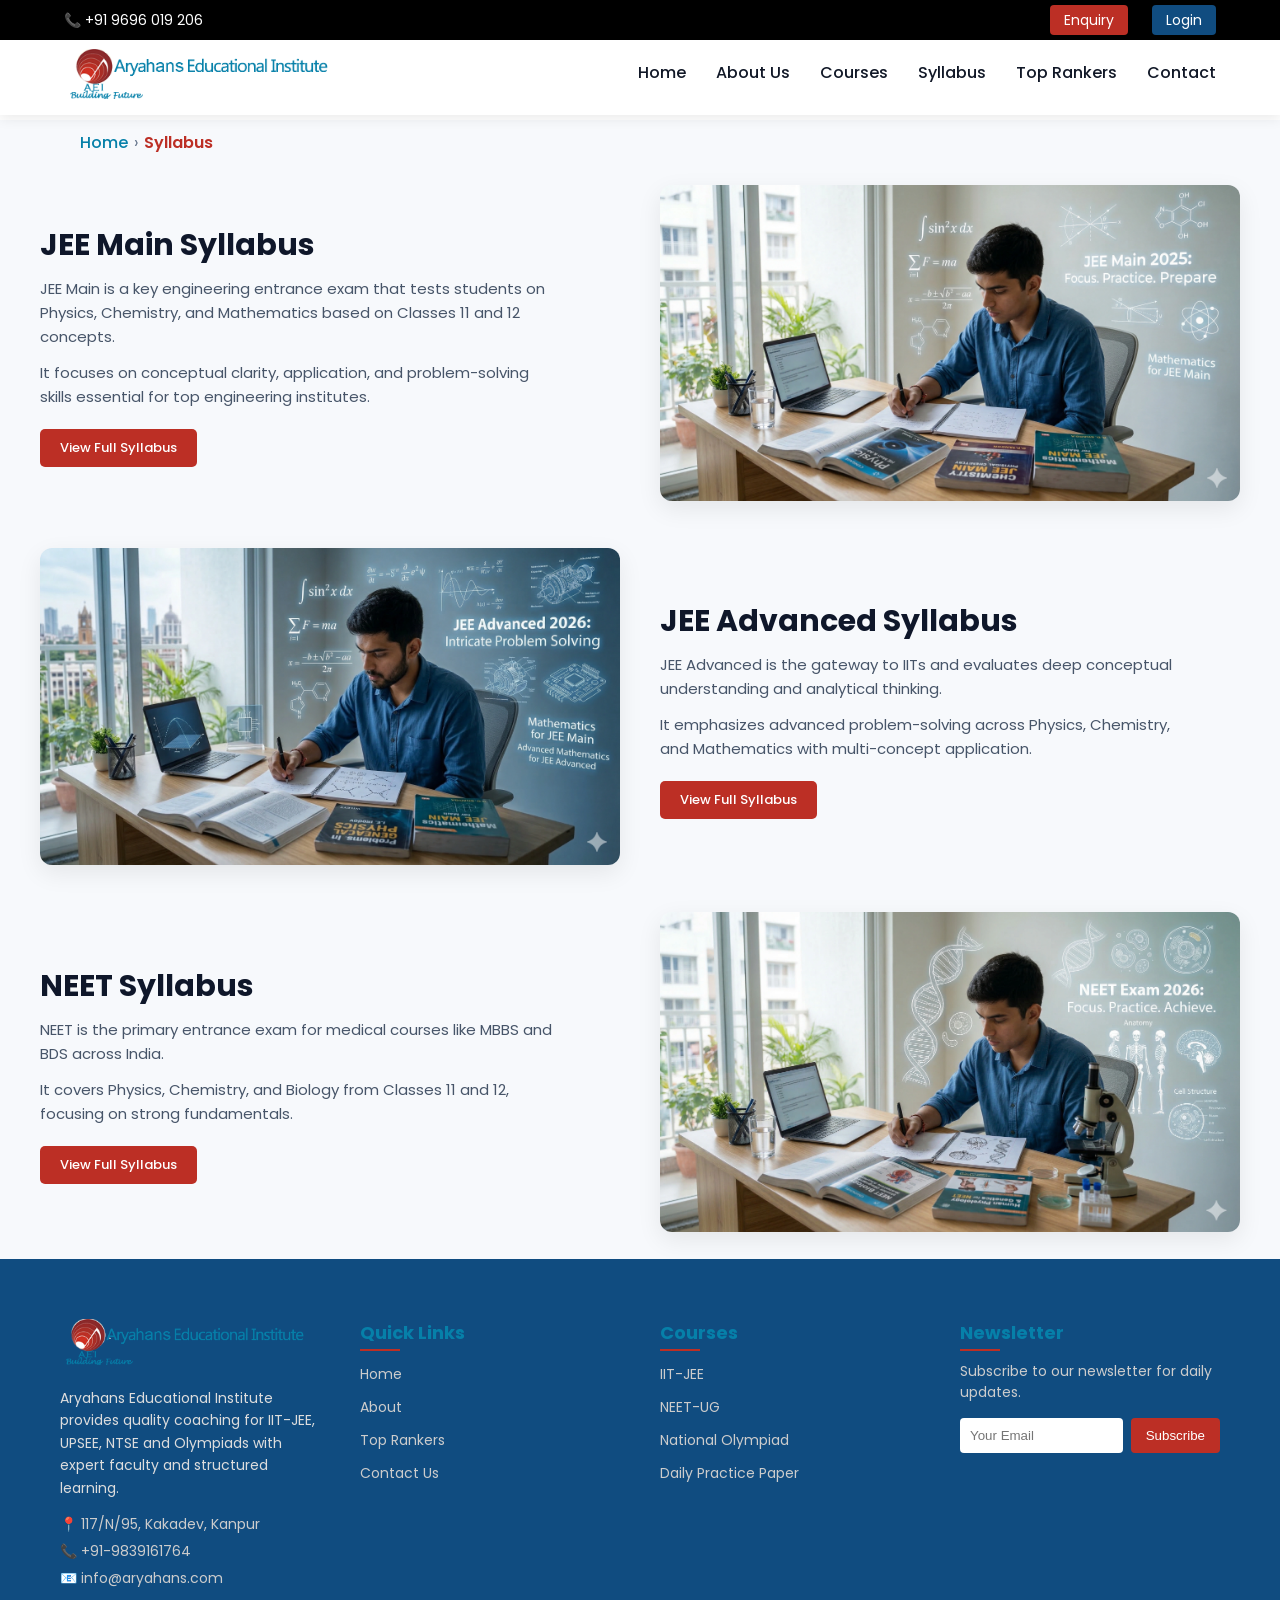
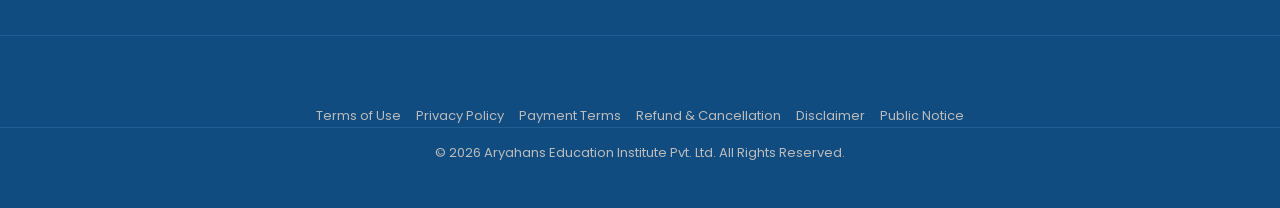
<file: syllabus.html>
<!DOCTYPE html>
<html lang="en">

<head>
    <meta charset="UTF-8">
    <meta name="viewport" content="width=device-width, initial-scale=1.0">
    <title>Syllabus - Aryahans Educational Institute</title>
    <!-- Google Font -->
    <link href="https://fonts.googleapis.com/css2?family=Poppins:wght@300;400;500;600;700&display=swap"
        rel="stylesheet">

    <!-- Main CSS -->
    <link rel="stylesheet" href="./assets/css/courses.css">
    <link rel="stylesheet" href="./assets/css/footer.css">
    <link rel="stylesheet" href="./assets/css/Counter.css">
    <link rel="stylesheet" href="./assets/css/Section-2.css">
    <link rel="stylesheet" href="./assets/css/Section-4.css">
    <link rel="stylesheet" href="./assets/css/Section-5.css">
    <link rel="stylesheet" href="./assets/css/Section-6.css">
    <link rel="stylesheet" href="./assets/css/syllabus.css">
    <link rel="stylesheet" href="./assets/css/Section-7.css">
    <link rel="stylesheet" href="./assets/css/style.css">
    <link rel="stylesheet" href="./assets/css/header.css">
</head>

<body>

         <header id="aei-header">

        <!-- TOP BAR -->
        <div class="aei-topbar">
            <div class="aei-container aei-topbar-wrapper">

                <div class="aei-contact">
                    <span aria-hidden="true">📞</span>
                    <a href="tel:+919696019206">+91 9696 019 206</a>
                </div>

                <div class="aei-actions">
                    <a href="contact.html" class="aei-enquiry">Enquiry</a>
                    <a href="login.html" class="aei-login">Login</a>
                </div>

            </div>
        </div>

        <!-- MAIN HEADER -->
        <div class="aei-main-header">
            <div class="aei-container aei-header-wrapper">

                <!-- LOGO -->
                <div class="aei-logo">
                    <a href="index.html" aria-label="Aryahans Home">
                        <img src="./assets/images/logo/logo.png" alt="Aryahans Institute Logo">
                    </a>
                </div>

                <!-- MOBILE TOGGLE -->
                <div class="aei-menu-toggle" aria-label="Toggle menu" role="button" tabindex="0">
                    <span></span>
                    <span></span>
                    <span></span>
                </div>

                <!-- NAVIGATION -->
                <nav class="aei-navbar" aria-label="Main Navigation">

                    <ul class="aei-nav-menu">

                        <li><a href="index.html">Home</a></li>

                        <li><a href="about.html">About Us</a></li>

                        <li class="aei-dropdown">
                            <a href="#" aria-haspopup="true" aria-expanded="false">Courses</a>

                            <ul class="aei-dropdown-menu">
                                <li><a href="IIT-JEE-Cources.html">IIT-JEE (Advanced + Main)</a></li>
                                <li><a href="NEET.html">NEET-UG</a></li>
                                <li><a href="UPTU.html">UPTU / GBTU</a></li>
                                <li><a href="#">Foundation</a></li>
                                <li><a href="BTS-360.html">Bts-360</a></li>
                            </ul>
                        </li>

                        <li class="aei-dropdown">
                            <a href="syllabus.html" aria-haspopup="true" aria-expanded="false">Syllabus</a>

                            <ul class="aei-dropdown-menu">
                                <li><a href="jee-mains.html">JEE Main</a></li>
                                <li><a href="jee-advanced-syllabus.html">JEE Advanced</a></li>
                                <li><a href="neet-syllabus.html">NEET</a></li>
                            </ul>
                        </li>

                        <li><a href="top-rankers.html">Top Rankers</a></li>

                        <li><a href="contact.html">Contact</a></li>

                    </ul>

                </nav>

            </div>
        </div>

    </header>

     <main>



    <!-- =========================
       ALL SYLLABUS SECTION
    ========================= -->
    <section id="aei-syllabus-main">


        
    <!-- =========================
       BREADCRUMB
    ========================= -->
    <nav class="aei-syl-breadcrumb" aria-label="Breadcrumb">
        <ul class="aei-syl-breadcrumb-list">

            <li class="aei-syl-breadcrumb-item">
                <a href="index.html">Home</a>
            </li>

            <li class="aei-syl-breadcrumb-separator">›</li>

            <li class="aei-syl-breadcrumb-item active">
                Syllabus
            </li>

        </ul>
    </nav>

        <div class="aei-syllabus-container">

            <!-- ================= JEE MAIN ================= -->
            <div class="aei-syllabus-card">

                <div class="aei-syllabus-content">
                    <h2 class="aei-syllabus-title">JEE Main Syllabus</h2>

                    <p class="aei-syllabus-desc">
                        JEE Main is a key engineering entrance exam that tests students on Physics, Chemistry, and Mathematics based on Classes 11 and 12 concepts.
                    </p>

                    <p class="aei-syllabus-desc">
                        It focuses on conceptual clarity, application, and problem-solving skills essential for top engineering institutes.
                    </p>

                    <a href="jee-mains.html" class="aei-syllabus-btn">
                        View Full Syllabus
                    </a>
                </div>

                <div class="aei-syllabus-image">
                    <img src="./assets/images/courses/jee-syllabus.webp" alt="JEE Main">
                </div>

            </div>


            <!-- ================= JEE ADVANCED ================= -->
            <div class="aei-syllabus-card">

                <div class="aei-syllabus-content">
                    <h2 class="aei-syllabus-title">JEE Advanced Syllabus</h2>

                    <p class="aei-syllabus-desc">
                        JEE Advanced is the gateway to IITs and evaluates deep conceptual understanding and analytical thinking.
                    </p>

                    <p class="aei-syllabus-desc">
                        It emphasizes advanced problem-solving across Physics, Chemistry, and Mathematics with multi-concept application.
                    </p>

                    <a href="jee-advanced-syllabus.html" class="aei-syllabus-btn">
                        View Full Syllabus
                    </a>
                </div>

                <div class="aei-syllabus-image">
                    <img src="./assets/images/courses/jee-advance.webp" alt="JEE Advanced">
                </div>

            </div>


            <!-- ================= NEET ================= -->
            <div class="aei-syllabus-card">

                <div class="aei-syllabus-content">
                    <h2 class="aei-syllabus-title">NEET Syllabus</h2>

                    <p class="aei-syllabus-desc">
                        NEET is the primary entrance exam for medical courses like MBBS and BDS across India.
                    </p>

                    <p class="aei-syllabus-desc">
                        It covers Physics, Chemistry, and Biology from Classes 11 and 12, focusing on strong fundamentals.
                    </p>

                    <a href="neet-syllabus.html" class="aei-syllabus-btn">
                        View Full Syllabus
                    </a>
                </div>

                <div class="aei-syllabus-image">
                    <img src="./assets/images/courses/Neet.webp" alt="NEET">
                </div>

            </div>

        </div>

    </section>

</main>


    <!-- FOOTER START -->
<footer class="main-footer">

    <div class="container footer-grid">

        <!-- About / Contacts -->
        <div class="footer-col">
            <img src="./assets/images/logo/logo.png" alt="Aryahans Logo">

            <p class="footer-description">
                Aryahans Educational Institute provides quality coaching for IIT-JEE,
                UPSEE, NTSE and Olympiads with expert faculty and structured learning.
            </p>

            <div class="footer-contact">
                <p>📍 117/N/95, Kakadev, Kanpur</p>
                <p>📞 +91-9839161764</p>
                <p>📧 info@aryahans.com</p>
            </div>
        </div>

        <!-- Quick Links -->
        <div class="footer-col">
            <h4 class="footer-heading">Quick Links</h4>
            <ul class="footer-links">
                <li><a href="#">Home</a></li>
                <li><a href="./about.html">About</a></li>
                <li><a href="./topper.html">Top Rankers</a></li>
                <li><a href="#">Contact Us</a></li>
            </ul>
        </div>

        <!-- Courses -->
        <div class="footer-col">
            <h4 class="footer-heading">Courses</h4>
            <ul class="footer-links">
                 <li><a href="IIT-JEE-Cources.html">IIT-JEE</a></li>
                    <li><a href="NEET.html">NEET-UG</a></li>
                    <li><a href="#">National Olympiad</a></li>
                    <li><a href="#">Daily Practice Paper</a></li>
            </ul>
        </div>

        <!-- Newsletter -->
        <div class="footer-col">
            <h4 class="footer-heading">Newsletter</h4>
            <p class="news-text">
                Subscribe to our newsletter for daily updates.
            </p>

            <form class="footer-newsletter">
                <input type="email" placeholder="Your Email" required>
                <button type="submit">Subscribe</button>
            </form>
        </div>

    </div>

    <!-- Social -->
    <div class="social-section">
        <a href="#"><i class="ri-facebook-circle-line"></i></a>
        <a href="#"><i class="ri-twitter-x-line"></i></a>
        <a href="#"><i class="ri-instagram-line"></i></a>
        <a href="#"><i class="ri-youtube-line"></i></a>
    </div>

    <!-- Legal Links -->
    <div class="legal-links">
        <a href="#">Terms of Use</a>
        <a href="#">Privacy Policy</a>
        <a href="#">Payment Terms</a>
        <a href="#">Refund & Cancellation</a>
        <a href="#">Disclaimer</a>
        <a href="#">Public Notice</a>
    </div>

    <!-- Copyright -->
    <div class="copyright">
        <p>© 2026 Aryahans Education Institute Pvt. Ltd. All Rights Reserved.</p>
    </div>

</footer>
    <!-- FOOTER END -->


    <!-- MAIN JS -->
    <script src="./assets/js/main.js"></script>
    <script src="./assets/js/Hero.js"></script>
    <script src="./assets/js/counter.js"></script>
     <script>
const header = document.querySelector(".aei-main-header");
const topbar = document.querySelector(".aei-topbar");

const triggerPoint = topbar.offsetHeight;

window.addEventListener("scroll", () => {
    if (window.scrollY > triggerPoint) {
        header.classList.add("sticky");
    } else {
        header.classList.remove("sticky");
    }
});
</script>
</body>

</html>
</file>
<file: assets/css/courses.css>
/* =========================
   BREADCRUMB
========================= */

.aei-course-breadcrumb {
    max-width: 1200px;
    margin: 20px auto 30px;
    padding: 12px 18px;
    background: rgba(6, 128, 169, 0.08);
    border-radius: 8px;
}

.aei-course-breadcrumb-list {
    display: flex;
    align-items: center;
    list-style: none;
    gap: 6px;
    margin: 0;
    padding: 0;
}

.aei-course-breadcrumb-item a {
    text-decoration: none;
    font-size: 14px;
    color: #0680A9;
    font-weight: 500;
    transition: 0.3s ease;
}

.aei-course-breadcrumb-item a:hover {
    color: #104C80;
}

.aei-course-breadcrumb-separator {
    color: #104C80;
    opacity: 0.6;
}

.aei-course-breadcrumb-item.active {
    font-size: 14px;
    font-weight: 600;
    color: #BC2F25;
}


/* =========================
   MAIN SECTION
========================= */

#aei-courses-main {
    padding: 80px 8%;
    background: #f7f9fc;
}

.aei-courses-container {
    max-width: 1200px;
    margin: auto;
    display: flex;
    flex-direction: column;
    gap: 70px;
}


/* =========================
   COURSE CARD (ZIG-ZAG)
========================= */

.aei-course-card {
    display: grid;
    grid-template-columns: 1fr 1fr;
    gap: 50px;
    align-items: center;
}

/* Alternate layout */
.aei-course-card:nth-child(even) .aei-course-content {
    order: 2;
}

.aei-course-card:nth-child(even) .aei-course-image {
    order: 1;
}


/* =========================
   CONTENT
========================= */

.aei-course-content {
    display: flex;
    flex-direction: column;
    gap: 16px;
}

.aei-course-title {
    font-size: 34px;
    font-weight: 700;
    color: #0f172a;
}

.aei-course-desc {
    font-size: 15px;
    color: #475569;
    line-height: 1.7;
}


/* =========================
   BUTTON
========================= */

.aei-course-btn {
    display: inline-block;
    width: fit-content;
    margin-top: 10px;
    padding: 10px 22px;
    font-size: 14px;
    font-weight: 500;
    color: #ffffff;
    background: #BC2F25;
    border-radius: 6px;
    text-decoration: none;
    transition: 0.3s ease;
}

.aei-course-btn:hover {
    background: #9f261e;
}


/* =========================
   IMAGE
========================= */

.aei-course-image img {
    width: 100%;
    height: auto;
    border-radius: 14px;
    object-fit: cover;
    box-shadow: 0 10px 30px rgba(0, 0, 0, 0.08);
}

/* =========================
   TABLET (≤ 992px)
========================= */

@media (max-width: 992px) {

    #aei-courses-main {
        padding: 60px 5%;
    }

    .aei-courses-container {
        gap: 50px;
    }

    .aei-course-card {
        grid-template-columns: 1fr;
        gap: 30px;
    }

    /* Reset zig-zag for tablet */
    .aei-course-card:nth-child(even) .aei-course-content,
    .aei-course-card:nth-child(even) .aei-course-image {
        order: unset;
    }

    .aei-course-title {
        font-size: 28px;
    }

    .aei-course-desc {
        font-size: 14px;
    }

    .aei-course-image img {
        border-radius: 12px;
    }
}


/* =========================
   MOBILE (≤ 576px)
========================= */

@media (max-width: 576px) {

    .aei-course-breadcrumb {
        margin: 15px 12px 20px;
        padding: 10px 12px;
    }

    .aei-course-breadcrumb-list {
        flex-wrap: wrap;
        gap: 4px;
    }

    .aei-course-breadcrumb-item a,
    .aei-course-breadcrumb-item.active {
        font-size: 12px;
    }

    #aei-courses-main {
        padding: 50px 15px;
    }

    .aei-courses-container {
        gap: 40px;
    }

    .aei-course-card {
        gap: 20px;
    }

    .aei-course-title {
        font-size: 24px;
        line-height: 1.3;
    }

    .aei-course-desc {
        font-size: 13px;
        line-height: 1.6;
    }

    .aei-course-btn {
        padding: 9px 18px;
        font-size: 13px;
    }

    .aei-course-image img {
        border-radius: 10px;
    }
}
</file>
<file: assets/css/footer.css>
/* ===================== GLOBAL ===================== */
* {
    margin: 0;
    padding: 0;
    box-sizing: border-box;
}

body {
    font-family: Arial, sans-serif;
}

/* ===================== FOOTER BASE ===================== */
.main-footer {
    background: #104C80;
    color: #fff;
    padding: 60px 0 30px;
}

/* FIX: better container behavior */
.container {
    width: 100%;
    max-width: 1200px;
    margin: auto;
    padding: 0 20px;
}

/* ===================== GRID ===================== */
.footer-grid {
    display: grid;
    grid-template-columns: repeat(4, 1fr);
    gap: 40px;
}

/* ===================== LOGO ===================== */
.footer-col img {
    width: 246px;
    height: auto;
    margin-bottom: 15px;
}

/* ===================== HEADINGS ===================== */
.footer-heading {
    font-size: 18px;
    margin-bottom: 15px;
    color: #0680A9;
    position: relative;
}

.footer-heading::after {
    content: "";
    width: 40px;
    height: 2px;
    background: #BC2F25;
    position: absolute;
    bottom: -5px;
    left: 0;
}

/* ===================== TEXT ===================== */
.footer-description {
    font-size: 14px;
    line-height: 1.6;
    margin-bottom: 15px;
    color: #ddd;
}

.footer-contact p {
    font-size: 14px;
    margin-bottom: 6px;
    color: #ccc;
}

/* ===================== LINKS ===================== */
.footer-links {
    list-style: none;
    padding: 0;
}

.footer-links li {
    margin-bottom: 8px;
}

.footer-links a {
    text-decoration: none;
    color: #ccc;
    font-size: 14px;
    transition: 0.3s ease;
    display: inline-block;
}

.footer-links a:hover {
    color: #BC2F25;
    transform: translateX(5px);
}

/* ===================== NEWSLETTER ===================== */
.news-text {
    font-size: 14px;
    margin-bottom: 15px;
    color: #ccc;
}

.footer-newsletter {
    display: flex;
    gap: 8px;
    flex-wrap: wrap;
}

.footer-newsletter input {
    flex: 1;
    min-width: 150px;
    padding: 10px;
    border: none;
    border-radius: 4px;
    outline: none;
}

.footer-newsletter button {
    padding: 10px 15px;
    background: #BC2F25;
    color: #fff;
    border: none;
    border-radius: 4px;
    cursor: pointer;
    transition: 0.3s;
}

.footer-newsletter button:hover {
    background: #0680A9;
}

/* ===================== SOCIAL ===================== */
.social-section {
    margin-top: 40px;
    padding-top: 20px;
    border-top: 1px solid #1f5f96;
    text-align: center;
}

.social-section a {
    margin: 0 10px;
    color: #ccc;
    font-size: 22px;
    transition: 0.3s;
    text-decoration: none;
}

.social-section a:hover {
    color: #BC2F25;
}

/* ===================== LEGAL LINKS ===================== */
.legal-links {
    margin-top: 15px;
    text-align: center;
    font-size: 13px;
    color: #bbb;
    line-height: 1.8;
}

.legal-links a {
    color: #bbb;
    text-decoration: none;
    margin: 0 6px;
    display: inline-block;
}

.legal-links a:hover {
    color: #BC2F25;
}

/* ===================== COPYRIGHT ===================== */
.copyright {
    padding: 15px 0;
    text-align: center;
    border-top: 1px solid #1f5f96;
}

.copyright p {
    font-size: 13px;
    color: #bbb;
}

/* ===================== TABLET ===================== */
@media (max-width: 992px) {

    .footer-grid {
        grid-template-columns: repeat(2, 1fr);
        gap: 30px;
    }
}

/* ===================== MOBILE ===================== */
@media (max-width: 600px) {

    .main-footer {
        padding: 40px 0 20px;
    }

    .footer-grid {
        grid-template-columns: 1fr;
        gap: 25px;
    }

    .footer-col {
        text-align: left;
    }

    .footer-heading::after {
        left: 0;
    }

    .footer-newsletter {
        flex-direction: column;
    }

    .footer-newsletter input,
    .footer-newsletter button {
        width: 100%;
    }

    .social-section a {
        font-size: 20px;
        margin: 0 8px;
    }

    .legal-links {
        padding: 0 10px;
    }

    .copyright p {
        font-size: 12px;
        line-height: 1.5;
    }
}
</file>
<file: assets/css/Counter.css>
/* =========================
   COUNTER SECTION
========================= */

#aei-counter {
    background: #BC2F25;
    padding: 16px 5%; /* reduced side + vertical space */
}

/* CONTAINER */

.aei-counter-container {
    max-width: 1100px; /* tighter layout */
    margin: auto;
    display: grid;
    grid-template-columns: repeat(4, 1fr);
    gap: 10px; /* reduced gap */
    align-items: center;
    text-align: center;
}

/* =========================
   COUNTER ITEM
========================= */

.aei-counter-item {
    color: #fff;
    position: relative;
    padding: 10px 8px; /* compact inner spacing */
    transition: transform 0.25s ease;
}

/* vertical divider line */

.aei-counter-item:not(:last-child)::after {
    content: "";
    position: absolute;
    right: 0; /* fixed alignment */
    top: 50%;
    transform: translateY(-50%);
    width: 1px;
    height: 40px;
    background: rgba(255,255,255,0.25);
}

/* =========================
   ICON
========================= */

.aei-counter-icon {
    margin-bottom: 8px;
}

.aei-counter-icon img {
    width: 36px;
    height: 36px;
    object-fit: contain;
    filter: brightness(0) invert(1);
    transition: transform 0.25s ease;
}

/* =========================
   NUMBER
========================= */

.aei-counter-number {
    font-size: 26px;
    font-weight: 700;
    font-family: "Montserrat", sans-serif;
    margin-bottom: 2px;
    transition: transform 0.25s ease, color 0.25s ease;
}

/* =========================
   TEXT
========================= */

.aei-counter-text {
    font-size: 13px;
    font-family: "Open Sans", sans-serif;
    opacity: 0.9;
    transition: opacity 0.25s ease;
}

/* =========================
   HOVER EFFECT
========================= */

.aei-counter-item:hover {
    transform: translateY(-4px);
}

.aei-counter-item:hover .aei-counter-icon img {
    transform: scale(1.1);
}

.aei-counter-item:hover .aei-counter-number {
    transform: scale(1.05);
    color: #ffd6d3;
}

.aei-counter-item:hover .aei-counter-text {
    opacity: 1;
}

/* divider animation */

.aei-counter-item:not(:last-child)::after {
    transition: height 0.25s ease;
}

.aei-counter-item:hover::after {
    height: 55px;
}

/* =========================
   TABLET (≤ 992px)
========================= */

@media (max-width: 992px) {

    #aei-counter {
        padding: 20px 6%;
    }

    .aei-counter-container {
        grid-template-columns: repeat(2, 1fr);
        gap: 16px;
    }

    .aei-counter-item::after {
        display: none;
    }

    .aei-counter-number {
        font-size: 24px;
    }

    .aei-counter-icon img {
        width: 32px;
        height: 32px;
    }
}
/* =========================
   TABLET (≤ 992px)
========================= */

@media (max-width: 992px) {

    #aei-counter {
        padding: 18px 5%;
    }

    .aei-counter-container {
        grid-template-columns: repeat(2, 1fr); /* 2 per row */
        gap: 14px;
    }

    .aei-counter-item {
        padding: 10px 6px; /* tighter */
    }

    /* remove divider */
    .aei-counter-item::after {
        display: none;
    }

    .aei-counter-icon {
        margin-bottom: 6px;
    }

    .aei-counter-icon img {
        width: 30px;
        height: 30px;
    }

    .aei-counter-number {
        font-size: 22px;
        margin-bottom: 2px;
    }

    .aei-counter-text {
        font-size: 12px;
        line-height: 1.3;
    }
}


/* =========================
   MOBILE (≤ 576px)
========================= */

@media (max-width: 576px) {

    #aei-counter {
        padding: 16px 4%;
    }

    .aei-counter-container {
        grid-template-columns: repeat(2, 1fr); /* FORCE 2x2 */
        gap: 10px;
    }

    .aei-counter-item {
        padding: 8px 6px; /* compact height */
    }

    .aei-counter-icon {
        margin-bottom: 5px;
    }

    .aei-counter-icon img {
        width: 26px;
        height: 26px;
    }

    .aei-counter-number {
        font-size: 20px;
    }

    .aei-counter-text {
        font-size: 11px;
        line-height: 1.2;
    }
}
</file>
<file: assets/css/Section-2.css>
/* =========================
   HIGHLIGHTS SECTION
========================= */

#aei-highlights {
    padding: 20px 8%;
    background: #fff;
}

.aei-container {
    max-width: 1200px;
    margin: auto;
}

/* =========================
   HEADER
========================= */

.aei-section-header {
    text-align: center;
    margin-bottom: 35px;
}

.aei-section-title {
    font-family: 'Poppins', sans-serif;
    font-size: 35px;
    color: #BC2F25;
    margin-bottom: 8px;
}

.aei-section-subtitle {
    font-family: "Open Sans", sans-serif;
    font-size: 14px;
    color: #555;
    max-width: 550px;
    margin: auto;
}

/* =========================
   GRID
========================= */

.aei-highlights-grid {
    display: grid;
    grid-template-columns: repeat(4, 1fr);
    gap: 18px;
}

/* =========================
   CARD DESIGN
========================= */

.aei-highlight-card {
    background: linear-gradient(135deg, #0680A9, #104C80);
    border-radius: 16px;
    padding: 22px 18px;
    text-align: center;
    color: #fff;
    transition: all 0.35s ease;
    position: relative;
    overflow: hidden;
}

/* subtle glass overlay */
.aei-highlight-card::before {
    content: "";
    position: absolute;
    top: -50%;
    left: -50%;
    width: 200%;
    height: 200%;
    background: rgba(255,255,255,0.05);
    transform: rotate(25deg);
    transition: 0.5s;
}

.aei-highlight-card:hover::before {
    top: -20%;
    left: -20%;
}

/* =========================
   ICON
========================= */

.aei-highlight-card img {
    width: 75px;
    height: 75px;
    object-fit: contain;
    margin-bottom: 15px;
    transition: transform 0.4s ease;
}

/* =========================
   TEXT
========================= */

.aei-highlight-card h3 {
    font-family: "Montserrat", sans-serif;
    font-size: 17px;
    margin-bottom: 6px;
}

.aei-highlight-card p {
    font-family: "Open Sans", sans-serif;
    font-size: 13.5px;
    line-height: 1.4;
    opacity: 0.9;
}

/* =========================
   HOVER EFFECTS
========================= */

.aei-highlight-card:hover {
    transform: translateY(-8px);
    box-shadow: 0 12px 28px rgba(16, 76, 128, 0.25);
}

/* icon animation */
.aei-highlight-card:hover img {
    transform: scale(1.08) rotate(2deg);
}

/* =========================
   ENTRY ANIMATION
========================= */

.aei-highlight-card {
    animation: fadeUp 0.6s ease forwards;
    opacity: 0;
}

.aei-highlight-card:nth-child(1) { animation-delay: 0.1s; }
.aei-highlight-card:nth-child(2) { animation-delay: 0.2s; }
.aei-highlight-card:nth-child(3) { animation-delay: 0.3s; }
.aei-highlight-card:nth-child(4) { animation-delay: 0.4s; }
.aei-highlight-card:nth-child(5) { animation-delay: 0.5s; }
.aei-highlight-card:nth-child(6) { animation-delay: 0.6s; }
.aei-highlight-card:nth-child(7) { animation-delay: 0.7s; }
.aei-highlight-card:nth-child(8) { animation-delay: 0.8s; }

@keyframes fadeUp {
    from {
        transform: translateY(35px);
        opacity: 0;
    }
    to {
        transform: translateY(0);
        opacity: 1;
    }
}

/* =========================
   TABLET (≤ 992px)
   2 PER ROW
========================= */

@media (max-width: 992px) {

    #aei-highlights {
        padding: 25px 6%;
    }

    .aei-section-header {
        margin-bottom: 25px;
    }

    .aei-section-title {
        font-size: 30px;
    }

    .aei-highlights-grid {
        grid-template-columns: repeat(2, 1fr); /* 2x2 layout */
        gap: 16px;
    }

    .aei-highlight-card {
        padding: 18px 14px;
        border-radius: 14px;
    }

    .aei-highlight-card img {
        width: 60px;
        height: 60px;
    }

    .aei-highlight-card h3 {
        font-size: 16px;
    }

    .aei-highlight-card p {
        font-size: 13px;
    }
}


/* =========================
   MOBILE (≤ 576px)
   FORCE 2 PER ROW
========================= */

@media (max-width: 576px) {

    #aei-highlights {
        padding: 20px 5%;
    }

    .aei-section-header {
        margin-bottom: 20px;
    }

    .aei-section-title {
        font-size: 24px;
    }

    .aei-section-subtitle {
        font-size: 12.5px;
    }

    .aei-highlights-grid {
        grid-template-columns: repeat(2, 1fr); /* IMPORTANT */
        gap: 12px;
    }

    .aei-highlight-card {
        padding: 14px 10px;
        border-radius: 12px;
    }

    .aei-highlight-card img {
        width: 48px;
        height: 48px;
        margin-bottom: 10px;
    }

    .aei-highlight-card h3 {
        font-size: 14px;
    }

    .aei-highlight-card p {
        font-size: 11.5px;
        line-height: 1.3;
    }
}
</file>
<file: assets/css/Section-4.css>
/* =========================
   SECTION
========================= */

#aei-courses {
    padding: 30px 6% 20px; /* top reduced, bottom tighter */
    background: #f7f9fc;
}

/* CONTAINER */

.aei-courses-container {
    max-width: 1100px;
    margin: 0 auto;
}

/* =========================
   HEADER
========================= */

.aei-courses-header {
    text-align: center;
    margin-bottom: 18px; /* reduced gap below heading */
}

/* HEADING */

.aei-courses-title {
    font-size: 38px;
    font-weight: 700;
    color: #104C80;
    font-family: "Poppins", sans-serif;
    line-height: 1.2;
    margin: 0; /* remove default margin */
}

/* =========================
   GRID (3x3)
========================= */

.aei-courses-grid {
    display: grid;
    grid-template-columns: repeat(3, 1fr);
    gap: 16px; /* tighter grid */
}

/* =========================
   CARD
========================= */

.aei-course-card {
    background: #ffffff;
    padding: 16px 14px;
    border-radius: 12px;
    text-align: center;
    position: relative;
    overflow: hidden;
    cursor: pointer;
    transition: all 0.3s ease;
    box-shadow: 0 6px 18px rgba(0,0,0,0.05);

    min-height: 180px; /* balanced height */
    display: flex;
    flex-direction: column;
    justify-content: center; /* vertical alignment fix */
}

/* =========================
   ICON
========================= */

.aei-course-icon {
    margin-bottom: 8px;
}

.aei-course-icon img {
    width: 52px;
    height: 52px;
    object-fit: contain;
    transition: transform 0.3s ease;
}

/* =========================
   TEXT
========================= */

.aei-course-card h3 {
    font-size: 17px;
    margin: 6px 0;
    color: #1f2d3d;
}

.aei-course-card p {
    font-size: 13px;
    color: #5f6c7b;
    line-height: 1.4;
    margin: 0; /* remove extra bottom space */
}

/* =========================
   HOVER
========================= */

.aei-course-card:hover {
    transform: translateY(-5px);
    box-shadow: 0 12px 26px rgba(0,0,0,0.08);
}

.aei-course-card:hover h3 {
    color: #104C80;
}

.aei-course-card:hover .aei-course-icon img {
    transform: scale(1.08);
}

/* =========================
   OVERLAY
========================= */

.aei-course-card::before {
    content: "";
    position: absolute;
    inset: 0;
    background: linear-gradient(
        120deg,
        rgba(16, 76, 128, 0.10),
        rgba(16, 76, 128, 0.03)
    );
    opacity: 0;
    transition: 0.3s;
}

.aei-course-card:hover::before {
    opacity: 1;
}

/* =========================
   GLOW
========================= */

.aei-course-card::after {
    content: "";
    position: absolute;
    width: 90px;
    height: 90px;
    background: radial-gradient(
        circle,
        rgba(16, 76, 128, 0.18),
        transparent 70%
    );
    top: -25px;
    right: -25px;
    opacity: 0;
    transition: 0.3s;
}

.aei-course-card:hover::after {
    opacity: 1;
}

/* =========================
   MOBILE (≤ 576px)
========================= */

@media (max-width: 576px) {

    .aei-courses {
        padding: 35px 5%;
    }

    .aei-courses-header {
        margin-bottom: 20px;
    }

    .aei-courses-title {
        font-size: 26px;
        line-height: 1.3;
    }

    .aei-courses-grid {
        grid-template-columns: repeat(2, 1fr); /* ✅ FIX: 2 columns */
        gap: 12px;
    }

    .aei-course-card {
        min-height: 150px;
        padding: 12px;
        border-radius: 10px;
    }

    .aei-course-icon img {
        width: 42px;
        height: 42px;
    }

    .aei-course-card h3 {
        font-size: 14px;
        margin: 5px 0;
    }

    .aei-course-card p {
        font-size: 11.5px;
        line-height: 1.3;
    }
}
</file>
<file: assets/css/Section-5.css>
/* =========================
   SECTION
========================= */

#aei-why-us {
    position: relative;
    padding: 60px 8% 130px;
    background: linear-gradient(
        180deg,
        #ffffff 0%,
        rgba(6, 128, 169, 0.04) 100%
    );
}

/* container */

.aei-why-container {
    max-width: 1200px;
    margin: auto;
    display: grid;
    grid-template-columns: 1.1fr 1fr;
    gap: 60px;
    align-items: center;
}

/* =========================
   LEFT CONTENT
========================= */

.aei-why-title {
    font-size: 40px;
    font-weight: 700;
    color: #104C80;
    margin-bottom: 18px;
    font-family: "Poppins", sans-serif;
    line-height: 1.2;
}

.aei-why-desc {
    font-size: 15px;
    color: #104C80;
    opacity: 0.75;
    line-height: 1.8;
    margin-bottom: 12px;
    font-family: "Open Sans", sans-serif;
}

/* highlight */

.aei-why-highlight {
    margin-top: 30px;
    padding: 22px 22px;
    background: linear-gradient(
        135deg,
        rgba(6, 128, 169, 0.12),
        rgba(6, 128, 169, 0.05)
    );
    border-left: 5px solid #BC2F25;
    border-radius: 12px;
    position: relative;
    overflow: hidden;
}

.aei-why-highlight::before {
    content: "";
    position: absolute;
    top: -30px;
    right: -30px;
    width: 120px;
    height: 120px;
    background: rgba(6, 128, 169, 0.15);
    border-radius: 50%;
}

.aei-why-highlight h3 {
    font-size: 21px;
    color: #104C80;
    margin-bottom: 5px;
}

.aei-why-highlight span {
    font-size: 13px;
    color: #BC2F25;
    font-weight: 600;
}


/* =========================
   RIGHT FEATURES
========================= */

.aei-why-features {
    display: grid;
    grid-template-columns: repeat(2, 1fr);
    gap: 22px;
}

.aei-why-card {
    background: linear-gradient(
        135deg,
        rgba(6, 128, 169, 0.08),
        rgba(6, 128, 169, 0.03)
    );
    padding: 22px;
    border-radius: 14px;
    transition: all 0.35s ease;
    border: 1px solid rgba(6, 128, 169, 0.15);
    position: relative;
    overflow: hidden;
}

/* subtle glow effect */

.aei-why-card::before {
    content: "";
    position: absolute;
    inset: 0;
    background: linear-gradient(
        120deg,
        transparent,
        rgba(6, 128, 169, 0.15),
        transparent
    );
    opacity: 0;
    transition: 0.4s;
}

/* hover */

.aei-why-card:hover {
    transform: translateY(-8px) scale(1.02);
    box-shadow: 0 12px 30px rgba(16, 76, 128, 0.18);
}

.aei-why-card:hover::before {
    opacity: 1;
}

.aei-why-card h4 {
    font-size: 16px;
    margin-bottom: 8px;
    color: #104C80;
    font-weight: 600;
}

.aei-why-card p {
    font-size: 13px;
    color: #104C80;
    opacity: 0.7;
    line-height: 1.6;
}


/* =========================
   SHAPE DIVIDER
========================= */

.aei-why-divider {
    position: absolute;
    bottom: 0;
    left: 0;
    width: 100%;
    line-height: 0;
}

.aei-why-divider svg {
    width: 100%;
    height: 110px;
}

.aei-why-divider path {
    fill: #0680A9;
}
/* =========================
   TABLET (≤ 992px)
========================= */

@media (max-width: 992px) {

    #aei-why-us {
        padding: 60px 6% 100px;
    }

    .aei-why-container {
        grid-template-columns: 1fr; /* stack layout */
        gap: 40px;
    }

    .aei-why-title {
        font-size: 32px;
    }

    .aei-why-desc {
        font-size: 14px;
    }

    .aei-why-highlight {
        padding: 18px;
    }

    .aei-why-highlight h3 {
        font-size: 18px;
    }

    .aei-why-features {
        grid-template-columns: repeat(2, 1fr); /* still 2 cards */
        gap: 18px;
    }
}


/* =========================
   MOBILE (≤ 576px)
========================= */

@media (max-width: 576px) {

    #aei-why-us {
        padding: 50px 5% 90px;
    }

    .aei-why-title {
        font-size: 26px;
        line-height: 1.4;
    }

    .aei-why-desc {
        font-size: 13.5px;
        line-height: 1.6;
    }

    .aei-why-container {
        gap: 30px;
    }

    .aei-why-features {
        grid-template-columns: 1fr; /* single column cards */
        gap: 15px;
    }

    .aei-why-card {
        padding: 16px;
        border-radius: 10px;
    }

    .aei-why-card h4 {
        font-size: 15px;
    }

    .aei-why-card p {
        font-size: 13px;
    }

    .aei-why-highlight {
        padding: 16px;
    }

    .aei-why-highlight h3 {
        font-size: 17px;
    }

    .aei-why-highlight span {
        font-size: 12px;
    }

    /* divider adjust */
    .aei-why-divider svg {
        height: 70px;
    }
}
</file>
<file: assets/css/Section-6.css>
/* =========================
   SECTION
========================= */

#aei-welcome {
    padding: 50px 8%;
    background: #ffffff;
}

/* container */

.aei-welcome-container {
    max-width: 1200px;
    margin: auto;
    display: grid;
    grid-template-columns: 1fr 1fr;
    gap: 40px;
    align-items: center;
}

/* =========================
   LEFT CONTENT
========================= */

.aei-welcome-title {
    font-size: 38px;
    font-weight: 700;
    color: #BC2F25;
    margin-bottom: 12px;
    font-family: "Poppins", sans-serif;
    line-height: 1.25;
}

.aei-welcome-subtitle {
    font-size: 17px;
    color: #104C80;
    font-weight: 500;
    margin-bottom: 14px;
    font-family: "Open Sans", sans-serif;
}

.aei-welcome-desc {
    font-size: 15px;
    color: #104C80;
    opacity: 0.75;
    line-height: 1.7;
    margin-bottom: 12px;
    font-family: "Open Sans", sans-serif;
}


/* =========================
   CTA BUTTONS
========================= */

.aei-welcome-actions {
    margin-top: 18px;
    display: flex;
    gap: 12px;
    flex-wrap: wrap;
}

/* primary button */

.aei-welcome-btn {
    display: inline-flex;
    align-items: center;
    justify-content: center;
    background: linear-gradient(135deg, #104C80, #0680A9);
    color: #fff;
    padding: 12px 24px;
    border-radius: 8px;
    font-size: 14px;
    text-decoration: none;
    font-weight: 600;
    transition: all 0.3s ease;
    box-shadow: 0 6px 15px rgba(16, 76, 128, 0.2);
}

.aei-welcome-btn:hover {
    transform: translateY(-2px);
    box-shadow: 0 10px 20px rgba(16, 76, 128, 0.25);
}

/* outline button */

.aei-welcome-btn-outline {
    display: inline-flex;
    align-items: center;
    justify-content: center;
    border: 2px solid #BC2F25;
    color: #BC2F25;
    padding: 11px 22px;
    border-radius: 8px;
    font-size: 14px;
    text-decoration: none;
    font-weight: 600;
    transition: all 0.3s ease;
    background: transparent;
}

.aei-welcome-btn-outline:hover {
    background: #BC2F25;
    color: #fff;
    transform: translateY(-2px);
    box-shadow: 0 8px 18px rgba(188, 47, 37, 0.25);
}


/* =========================
   LARGE TABLET (≤ 1200px)
========================= */

@media (max-width: 1200px) {

    .aei-welcome-container {
        gap: 30px;
    }

    .aei-welcome-title {
        font-size: 34px;
    }
}


/* =========================
   TABLET (≤ 992px)
========================= */

@media (max-width: 992px) {

    #aei-welcome {
        padding: 40px 6%;
    }

    .aei-welcome-container {
        grid-template-columns: 1fr;
        gap: 28px;
        text-align: left;
    }

    .aei-welcome-title {
        font-size: 30px;
    }

    .aei-welcome-subtitle {
        font-size: 15.5px;
    }

    .aei-welcome-desc {
        font-size: 14px;
    }

    .aei-welcome-actions {
        gap: 10px;
    }
}


/* =========================
   SMALL TABLET (≤ 768px)
========================= */

@media (max-width: 768px) {

    #aei-welcome {
        padding: 35px 6%;
    }

    .aei-welcome-title {
        font-size: 28px;
        line-height: 1.3;
    }

    .aei-welcome-subtitle {
        font-size: 15px;
    }

    .aei-welcome-desc {
        font-size: 13.8px;
    }

    .aei-welcome-actions {
        flex-wrap: wrap;
        gap: 10px;
    }

    .aei-welcome-btn,
    .aei-welcome-btn-outline {
        padding: 11px 18px;
        font-size: 13.5px;
    }
}


/* =========================
   MOBILE FIX (≤ 576px)
========================= */

@media (max-width: 576px) {

    #aei-welcome {
        padding: 25px 5% 50px;
    }

    .aei-welcome-container {
        grid-template-columns: 1fr;
        gap: 18px;
    }

    /* ensure content comes first */
    .aei-welcome-content {
        order: 1;
    }

    .aei-welcome-image {
        order: 2;
    }

    /* text */

    .aei-welcome-title {
        font-size: 22px;
        line-height: 1.3;
        margin-bottom: 10px;
    }

    .aei-welcome-subtitle {
        font-size: 13.5px;
        margin-bottom: 10px;
    }

    .aei-welcome-desc {
        font-size: 13px;
        line-height: 1.6;
        margin-bottom: 10px;
    }

    /* buttons */

    .aei-welcome-actions {
        flex-direction: column;
        gap: 8px;
        margin-top: 12px;
    }

    .aei-welcome-btn,
    .aei-welcome-btn-outline {
        width: 100%;
        padding: 11px;
        font-size: 13px;
        border-radius: 6px;
    }

    /* image fix */

    .aei-welcome-image img {
        width: 100%;
        height: auto;
        border-radius: 10px;
        margin-top: 10px;
    }
}


/* =========================
   EXTRA SMALL (≤ 400px)
========================= */

@media (max-width: 400px) {

    #aei-welcome {
        padding: 22px 4% 45px;
    }

    .aei-welcome-title {
        font-size: 20px;
    }

    .aei-welcome-subtitle {
        font-size: 13px;
    }

    .aei-welcome-desc {
        font-size: 12.5px;
    }
}
</file>
<file: assets/css/syllabus.css>
/* =========================
   GLOBAL TYPOGRAPHY
========================= */

body {
    font-family: "Poppins", sans-serif;
    color: #0f172a;
}


/* =========================
   BREADCRUMB
========================= */

.aei-syl-breadcrumb {
        
    margin: 15px auto 20px; /* reduced top-bottom */
    padding: 10px 80px;

}

.aei-syl-breadcrumb-list {
    display: flex;
    align-items: center;
    flex-wrap: wrap;
    gap: 6px;
    list-style: none;
    margin: 0;
    padding: 0;
}

.aei-syl-breadcrumb-item a {
    text-decoration: none;
    font-size: 16px;
    font-weight: 500;
    color: #0680A9;
    transition: color 0.25s ease;
}

.aei-syl-breadcrumb-item a:hover {
    color: #104C80;
}

.aei-syl-breadcrumb-separator {
    font-size: 16px;
    color: #64748b;
}

.aei-syl-breadcrumb-item.active {
    font-size: 16px;
    font-weight: 600;
    color: #BC2F25;
}


/* =========================
   MAIN SECTION
========================= */

#aei-syllabus-main {
    padding: 0px; /* reduced vertical + side */
    margin-top: -10px;
    background: #f7f9fc;
    padding-bottom: 20px;
}

.aei-syllabus-container {
    max-width: 1200px;
    margin: auto;
    display: flex;
    flex-direction: column;
    gap: 40px; /* reduced gap */
}


/* =========================
   CARD LAYOUT
========================= */

.aei-syllabus-card {
    display: grid;
    grid-template-columns: 1fr 1fr;
    gap: 40px; /* controlled spacing */
    align-items: center;
}

/* Zig-Zag Layout */
.aei-syllabus-card:nth-child(even) .aei-syllabus-content {
    order: 2;
}

.aei-syllabus-card:nth-child(even) .aei-syllabus-image {
    order: 1;
}


/* =========================
   CONTENT
========================= */

.aei-syllabus-content {
    display: flex;
    flex-direction: column;
    gap: 12px; /* tighter vertical rhythm */
}

.aei-syllabus-title {
    font-size: 30px;
    font-weight: 700;
    line-height: 1.3;
    color: #0f172a;
}

.aei-syllabus-desc {
    font-size: 15px;
    color: #475569;
    line-height: 1.6;
    max-width: 520px;
}


/* =========================
   BUTTON
========================= */

.aei-syllabus-btn {
    display: inline-block;
    width: fit-content;
    margin-top: 8px;
    padding: 9px 20px;
    font-size: 13px;
    font-weight: 500;
    color: #ffffff;
    background: #BC2F25;
    border-radius: 5px;
    text-decoration: none;
    transition: all 0.25s ease;
}

.aei-syllabus-btn:hover {
    background: #9f261e;
    transform: translateY(-1px);
}


/* =========================
   IMAGE
========================= */

.aei-syllabus-image img {
    width: 100%;
    height: 100%;
    max-height: 320px; /* prevents oversized images */
    object-fit: cover;
    border-radius: 12px;
    box-shadow: 0 8px 24px rgba(0, 0, 0, 0.08);
    transition: transform 0.3s ease;
}

.aei-syllabus-image img:hover {
    transform: scale(1.02);
}


/* =========================
   TABLET (≤ 992px)
========================= */

@media (max-width: 992px) {

    #aei-syllabus-main {
        padding: 40px 5%;
    }

    .aei-syllabus-card {
        grid-template-columns: 1fr;
        gap: 25px;
    }

    .aei-syllabus-image {
        order: -1 !important;
    }

    .aei-syllabus-title {
        font-size: 26px;
    }

    .aei-syllabus-desc {
        font-size: 14px;
    }
}


/* =========================
   MOBILE (≤ 576px)
========================= */

@media (max-width: 576px) {

    .aei-syl-breadcrumb {
        margin: 10px auto 15px;
        padding: 8px 12px;
    }

    #aei-syllabus-main {
        padding: 30px 4%;
    }

    .aei-syllabus-container {
        gap: 30px;
    }

    .aei-syllabus-title {
        font-size: 22px;
    }

    .aei-syllabus-desc {
        font-size: 13.5px;
    }

    .aei-syllabus-btn {
        font-size: 12px;
        padding: 8px 16px;
    }
}
</file>
<file: assets/css/Section-7.css>
/* =========================
   SECTION
========================= */

#aei-reviews {
    padding: 40px 0 60px;
    background: #f7f9fc;
}

/* =========================
   HEADER
========================= */

.aei-reviews-header {
    text-align: center;
    margin-bottom: 30px;
}

.aei-reviews-header h2 {
    font-size: 32px;
    color: #BC2F25;
}

/* =========================
   SLIDER WRAPPER (CENTERED WITH SPACE)
========================= */

.aei-reviews-slider {
    position: relative;
    max-width: 1100px;
    margin: 0 auto;
    padding: 0 60px; /* space for buttons */
}

/* =========================
   VIEWPORT
========================= */

.aei-reviews-viewport {
    overflow: hidden;
    width: 100%;
}

/* =========================
   TRACK
========================= */

.aei-reviews-track {
    display: flex;
    gap: 20px;
    transition: transform 0.6s ease, opacity 0.4s ease;
}

/* =========================
   CARD (SQUARE STYLE)
========================= */

/* Desktop → 3 cards */
.aei-review-card {
    flex: 0 0 calc((100% - 40px) / 3);
    aspect-ratio: 1 / 1; /* square shape */
    height: 220px;

    background: #fff;
    padding: 20px;
    border-radius: 14px;
    border: 1px solid rgba(0,0,0,0.05);
    box-shadow: 0 8px 20px rgba(0,0,0,0.05);

    display: flex;
    flex-direction: column;
    justify-content: space-between;

    transition: 0.3s ease;
}

.aei-review-card:hover {
    transform: translateY(-6px);
    box-shadow: 0 12px 28px rgba(0,0,0,0.08);
}

/* =========================
   CONTENT
========================= */

.aei-review-top img {
    width: 32px;
}

.aei-review-card p {
    font-size: 14px;
    color: #5f6c7b;
    line-height: 1.6;
    margin: 12px 0;
    flex-grow: 1;
}

.aei-review-bottom h4 {
    font-size: 15px;
    color: #1f2d3d;
    font-weight: 600;
}

.aei-stars {
    color: #fbbc04;
    font-size: 13px;
}

/* =========================
   BUTTONS (OUTSIDE CARDS)
========================= */

.aei-btn {
    position: absolute;
    top: 50%;
    transform: translateY(-50%);
    width: 42px;
    height: 42px;
    border-radius: 50%;
    border: none;
    background: #fff;
    font-size: 18px;
    cursor: pointer;
    z-index: 3;

    box-shadow: 0 6px 16px rgba(0,0,0,0.12);
    transition: 0.3s ease;
}

.aei-btn.prev {
    left: 0;
}

.aei-btn.next {
    right: 0;
}

.aei-btn:hover {
    background: #BC2F25;
    color: #fff;
}

@media (max-width: 992px) {

    .aei-reviews-slider {
        padding: 0 40px;
    }

    .aei-reviews-track {
        gap: 16px; /* keep consistent gap */
    }

    .aei-review-card {
        flex: 0 0 calc((100% - 16px) / 2);
        max-width: calc((100% - 16px) / 2);
    }

    .aei-reviews-header h2 {
        font-size: 28px;
    }
}

/* =========================
   TAB (≤ 992px)
========================= */
@media (max-width: 992px) {

    .aei-reviews-slider {
        padding: 0 30px;
    }

    .aei-reviews-viewport {
        width: 100%;
        overflow: hidden;
    }

    .aei-reviews-track {
        gap: 16px;
    }

    .aei-review-card {
        flex: 0 0 50%;
        max-width: 50%;
    }

    .aei-reviews-header h2 {
        font-size: 28px;
    }
}

/* =========================
   Mobile  (≤ 768px)
========================= */

@media (max-width: 768px) {

    .aei-reviews-slider {
        padding: 0 30px;
    }

    .aei-review-card {
        flex: 0 0 100%;
        max-width: 100%;
        min-height: 240px;
        aspect-ratio: auto;
    }

    .aei-btn {
        width: 34px;
        height: 34px;
        font-size: 15px;
    }

    .aei-reviews-header h2 {
        font-size: 24px;
    }
}


/* =========================
   SMALL MOBILE
========================= */
</file>
<file: assets/css/style.css>
/* HERO SECTION */

.aei-hero {
   
    margin-bottom: 0;
    padding: 25px;
    background: #ffffff;
}

/* CONTAINER */

.aei-hero-container {
    max-width: 1200px;
    margin: 0 auto;
    padding: 0 16px;
}

/* SLIDER */

.aei-hero-slider {
    position: relative;
    height: 580px;
    overflow: hidden; /* IMPORTANT: prevent overflow */
    border-radius: 20px;
}

/* SLIDES */

.aei-hero-slide {
    position: absolute;
    inset: 0; /* better than width/height */
    opacity: 0;
    transition: opacity 0.6s ease;
}

.aei-hero-slide.active {
    opacity: 1;
    z-index: 2;
}

/* IMAGE */

.aei-hero-slide img {
    width: 100%;
    height: 100%;
    object-fit: contain; /* ensures perfect fit */
    display: block;
}

/* OVERLAY */

.aei-hero-slide::after {
    content: "";
    position: absolute;
    inset: 0;
    background: linear-gradient(
        90deg,
        rgba(16, 76, 128, 0.3),
        rgba(188, 47, 37, 0.2)
    );
    border-radius: 20px;
}

/* CONTROLS */

.aei-hero-controls {
    position: absolute;
    inset: 0;
    display: flex;
    justify-content: space-between;
    align-items: center;
    padding: 0 16px;
    z-index: 5;
    pointer-events: none; /* prevents unwanted blocking */
}

/* BUTTON */

.aei-hero-btn {
    pointer-events: all; /* enable click */
    width: 48px;
    height: 48px;
    border: none;
    background: #ffffff;
    color: #104C80;
    font-size: 20px;
    cursor: pointer;
    border-radius: 10px;

    display: flex;
    align-items: center;
    justify-content: center;

    box-shadow: 0 6px 18px rgba(0,0,0,0.15);
    transition: all 0.3s ease;
}

.aei-hero-btn:hover {
    background: #104C80;
    color: #ffffff;
    transform: translateY(-2px);
}

.aei-hero-btn:active {
    transform: scale(0.95);
}

/* RESPONSIVE */

@media (max-width: 768px) {

    .aei-hero-slider {
        height: 300px;
        border-radius: 16px;
    }

    .aei-hero-slide img {
        border-radius: 16px;
    }

    .aei-hero-slide::after {
        border-radius: 16px;
    }

    .aei-hero-btn {
        width: 40px;
        height: 40px;
        font-size: 18px;
    }
}

@media (max-width: 480px) {

    .aei-hero-slider {
        height: 240px;
    }

    .aei-hero-btn {
        width: 36px;
        height: 36px;
        font-size: 16px;
    }
}
</file>
<file: assets/css/header.css>
body {
    font-family: 'Poppins', sans-serif;
    margin: 0;
}

/* CONTAINER */

.aei-container {
    width: 90%;
    margin: auto;
}

/* TOP BAR */

.aei-topbar {
    background: #000;
    color: #fff;
    font-size: 14px;
}

.aei-topbar-wrapper {
    display: flex;
    justify-content: space-between;
    align-items: center;
    height: 40px;
}

.aei-actions a {
    color: #fff;
    text-decoration: none;
    margin-left: 20px;
    padding: 5px 14px;
    border-radius: 4px;
    transition: .3s;
}

.aei-contact a {
    color: #fff;
    text-decoration: none;
    margin-right: 20px;
    transition: .3s;
}
/* ENQUIRY BUTTON */

.aei-enquiry {
    background: #BC2F25;
}

/* LOGIN BUTTON */

.aei-login {
    background: #104C80;
}

.aei-actions a:hover {
    background: #0680A9;
}


/* MAIN HEADER */

.aei-main-header {
  position: relative; /* sticky हटाओ */
    width: 100%;
    z-index: 9999;
    background: #fff;
    box-shadow: 0 4px 12px rgba(0, 0, 0, 0.08);
    transition: all 0.3s ease;
}

.aei-header-wrapper {
    display: flex;
    align-items: center;
    justify-content: space-between;
    height: 75px;
}

/* LOGO */

.aei-logo {
    display: flex;
    align-items: center;
    gap: 10px;
    font-weight: 600;
    color: #111827;
}

.aei-logo img {
    height: 50px;
}

/* NAV MENU */

.aei-nav-menu {
    display: flex;
    gap: 30px;
    list-style: none;
    margin: 0;
    padding: 0;
}

.aei-nav-menu a {
    text-decoration: none;
    color: #111827;
    font-weight: 500;
    position: relative;
    transition: .3s;
}

/* NAV HOVER COLOR */

.aei-nav-menu a:hover {
    color: #BC2F25;
}

/* NAV HOVER ANIMATION */

.aei-nav-menu a::after {
    content: "";
    width: 0;
    height: 2px;
    background: #BC2F25;
    position: absolute;
    left: 0;
    bottom: -5px;
    transition: .3s;
}

.aei-nav-menu a:hover::after {
    width: 100%;
}

/* DROPDOWN */

.aei-dropdown {
    position: relative;
    padding-bottom: 10px;
}

.aei-dropdown-menu {
    position: absolute;
    top: 100%;
    left: 0;
    background: #fff;
    width: 290px;
    border-radius: 6px;
    box-shadow: 0 6px 20px rgba(0, 0, 0, 0.1);
    display: none;
    padding: 8px 0;
    overflow: hidden;
    z-index: 10001;
}

.aei-dropdown-menu li {
    list-style: none;
}

.aei-dropdown-menu a {
    display: block;
    width: 100%;
    padding: 12px 20px;
    color: #111827;
    text-decoration: none;
    transition: all .25s ease;
}

.aei-dropdown-menu a:hover {
    background: #F3F4F6;
    color: #BC2F25;
}

.aei-dropdown:hover .aei-dropdown-menu {
    display: block;
    animation: dropdown .25s ease;
}

@keyframes dropdown {
    from {
        opacity: 0;
        transform: translateY(8px);
    }

    to {
        opacity: 1;
        transform: translateY(0);
    }
}

/* TABLET */

@media (max-width:1024px) {
    .aei-container {
        width: 92%;
    }

    .aei-header-wrapper {
        height: 70px;
    }

    .aei-logo img {
        height: 45px;
    }

    .aei-nav-menu {
        gap: 22px;
    }
}

/* MOBILE NAV BUTTON */

.aei-menu-toggle {
    display: none;
    width: 30px;
    height: 22px;
    flex-direction: column;
    justify-content: space-between;
    cursor: pointer;
}

.aei-menu-toggle span {
    width: 100%;
    height: 3px;
    background: #000;
    border-radius: 2px;
    transition: all 0.3s ease;
}

/* MOBILE */

@media (max-width:768px) {

    .aei-topbar-wrapper {
        flex-direction: row;
        justify-content: space-between;
        align-items: center;
        height: auto;
        padding: 6px 0;
    }

    .aei-actions a {
        margin-left: 8px;
        padding: 4px 10px;
        font-size: 13px;
    }

    .aei-header-wrapper {
        height: 65px;
    }

    /* FIX: SHOW HAMBURGER */
    .aei-menu-toggle {
        display: flex;
        margin-right: -92px;
    }

    /* NAV MENU (HIDDEN BY DEFAULT) */
    .aei-nav-menu {
        position: absolute;
        top: 65px;
        left: 0;
        width: 100%;
        background: #fff;
        flex-direction: column;
        gap: 0;
        display: none;
        box-shadow: 0 10px 20px rgba(0, 0, 0, 0.08);
    }

    /* SHOW ON CLICK */
    .aei-nav-menu.active {
        display: flex;
    }

    .aei-nav-menu li {
        border-bottom: 1px solid #eee;
    }

    .aei-nav-menu a {
        display: block;
        padding: 14px 20px;
    }

    .aei-dropdown-menu {
        position: static;
        width: 100%;
        box-shadow: none;
        padding: 0;
    }

    .aei-dropdown-menu a {
        padding: 12px 30px;
        background: #fafafa;
    }

    .aei-dropdown:hover .aei-dropdown-menu {
        display: none;
    }

    .aei-dropdown.active .aei-dropdown-menu {
        display: block;
    }
}

/* SMALL MOBILE */

@media (max-width:480px) {

    .aei-container {
        width: 94%;
    }

    .aei-logo img {
        height: 38px;
    }

    .aei-actions a {
        font-size: 12px;
        padding: 4px 8px;
    }

    .aei-topbar {
        position: relative;

   
    }
}

#aei-header {
   overflow: visible;
}

.aei-main-header.sticky {
    position: fixed;
    top: 0;
    left: 0;
    width: 100%;
    box-shadow: 0 3px 10px rgba(0,0,0,0.08);
}
</file>
